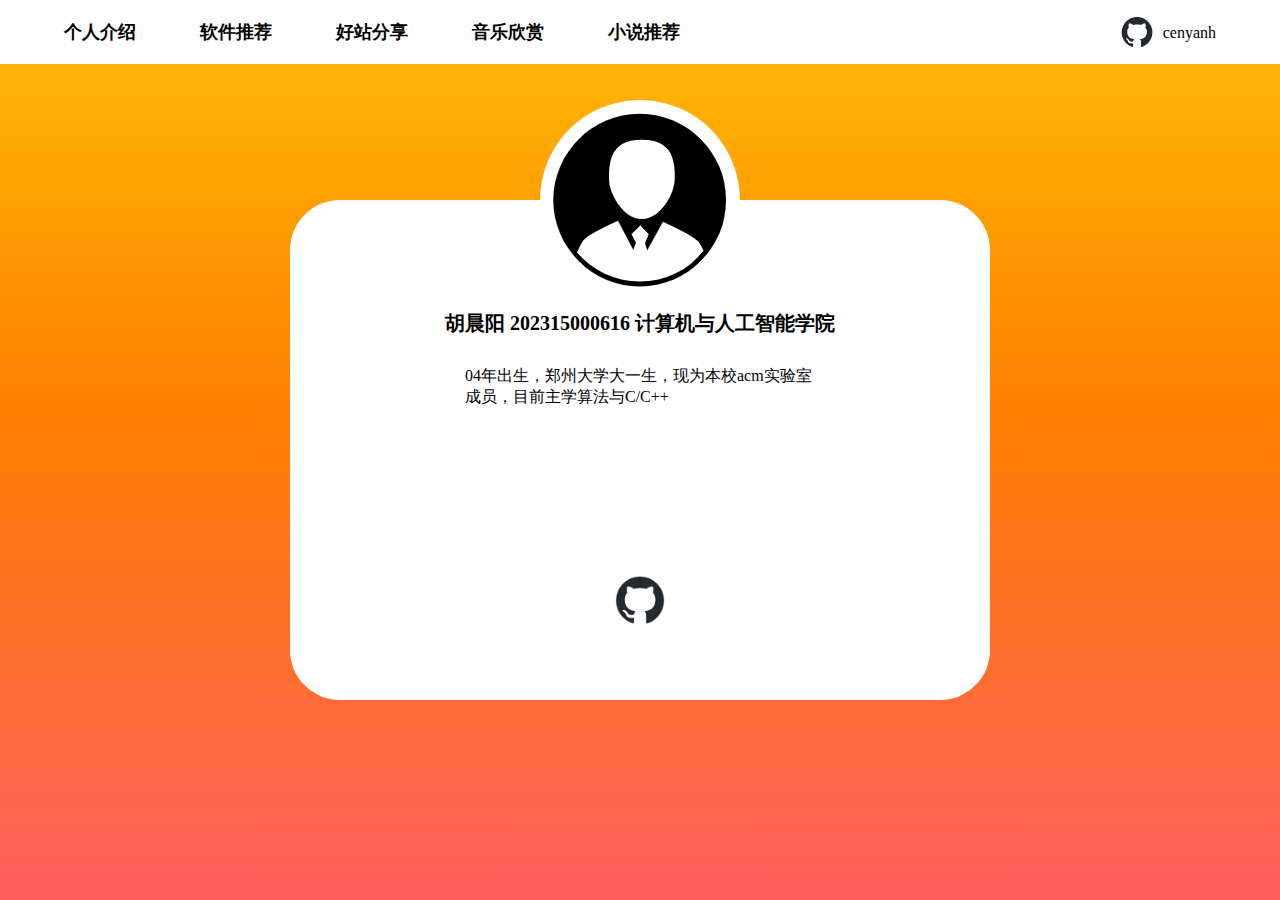
<file: index.html>
<!DOCTYPE html>
<html lang="en">
  <head>
    <meta charset="UTF-8" />
    <meta name="viewport" content="width=device-width, initial-scale=1" />
    <title>主页 | 个人介绍</title>
    <link rel="stylesheet" type="text/css" href="css/default.css" />
    <link rel="stylesheet" type="text/css" href="css/about.css" />
  </head>
  <body>
    <div class="banner">
      <p id="banner-text">个人介绍</p>
      <p id="banner-text">
        <a class="can-clicked" href="html/software.html">软件推荐</a>
      </p>
      <p id="banner-text">
        <a class="can-clicked" href="html/web_share.html">好站分享</a>
      </p>
      <p id="banner-text">
        <a class="can-clicked" href="html/music.html">音乐欣赏</a>
      </p>
      <p id="banner-text">
        <a class="can-clicked" href="html/story.html">小说推荐</a>
      </p>
      <span id="github-span">
        <a href="https://github.com/cenyanh" id="github-ref">
          <img src="res/github-mark.png" alt="我的github" id="github-img" />
        </a>
        <p id="github-name">
          <a href="https://github.com/cenyanh" id="github-name-ref">cenyanh</a>
        </p>
      </span>
    </div>
    <div id="about-panel">
      <img src="res/tx.png" alt="" id="about-tx" />
      <p id="about-name">胡晨阳 202315000616 计算机与人工智能学院</p>
      <p id="about-content">
        04年出生，郑州大学大一生，现为本校acm实验室成员，目前主学算法与C/C++
      </p>
      <a href="https://github.com/cenyanh" id="about-github-ref">
        <img src="res/github-mark.png" alt="我的github" id="about-github-img" />
      </a>
    </div>
  </body>
</html>
</file>
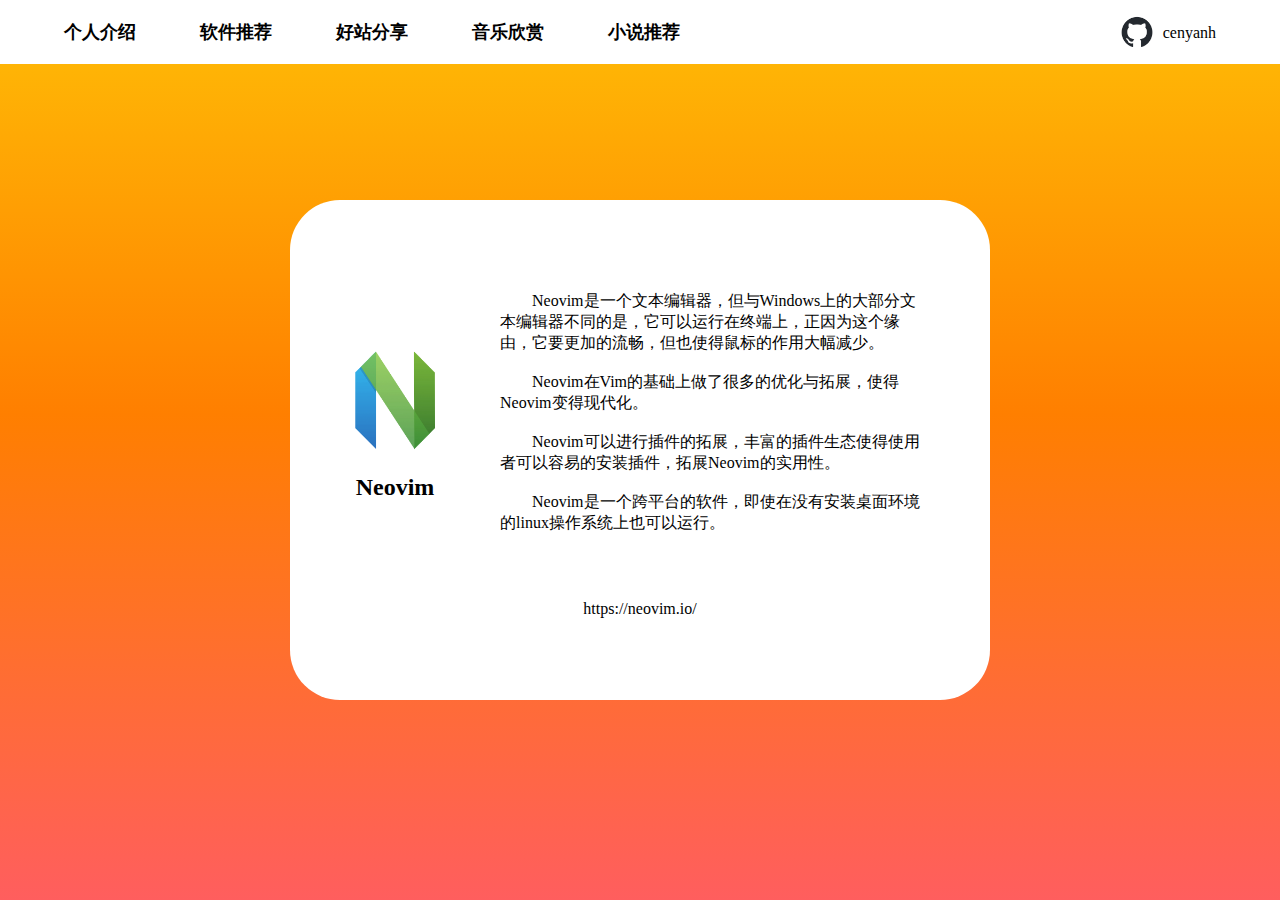
<file: html/neovim.html>
<!DOCTYPE html>
<html lang="en">
  <head>
    <meta charset="UTF-8" />
    <meta name="viewport" content="width=device-width, initial-scale=1" />
    <title>软件推荐 | Neovim</title>
    <link rel="stylesheet" type="text/css" href="../css/default.css" />
    <link rel="stylesheet" type="text/css" href="../css/software_all.css" />
  </head>
  <body>
    <div class="banner">
      <p id="banner-text">
        <a class="can-clicked" href="../index.html">个人介绍</a>
      </p>
      <p id="banner-text">
        <a class="can-clicked" href="software.html">软件推荐</a>
      </p>
      <p id="banner-text">
        <a class="can-clicked" href="web_share.html">好站分享</a>
      </p>
      <p id="banner-text">
        <a class="can-clicked" href="music.html">音乐欣赏</a>
      </p>
      <p id="banner-text">
        <a class="can-clicked" href="story.html">小说推荐</a>
      </p>
      <span id="github-span">
        <a href="https://github.com/cenyanh" id="github-ref">
          <img src="../res/github-mark.png" alt="我的github" id="github-img" />
        </a>
        <p id="github-name">
          <a href="https://github.com/cenyanh" id="github-name-ref">cenyanh</a>
        </p>
      </span>
    </div>
    <div id="about-panel">
      <a href="https://neovim.io/" id="a">
        <img src="../res/neovim.webp" alt="" id="img" />
        <p id="a-p">Neovim</p>
      </a>
      <p id="brief">
        &emsp;&emsp;Neovim是一个文本编辑器，但与Windows上的大部分文本编辑器不同的是，它可以运行在终端上，正因为这个缘由，它要更加的流畅，但也使得鼠标的作用大幅减少。
        <br /><br />
        &emsp;&emsp;Neovim在Vim的基础上做了很多的优化与拓展，使得Neovim变得现代化。
        <br /><br />
        &emsp;&emsp;Neovim可以进行插件的拓展，丰富的插件生态使得使用者可以容易的安装插件，拓展Neovim的实用性。
        <br /><br />
        &emsp;&emsp;Neovim是一个跨平台的软件，即使在没有安装桌面环境的linux操作系统上也可以运行。
      </p>
      <a href="https://neovim.io/" id="a-link">https://neovim.io/</a>
    </div>
  </body>
</html>
</file>
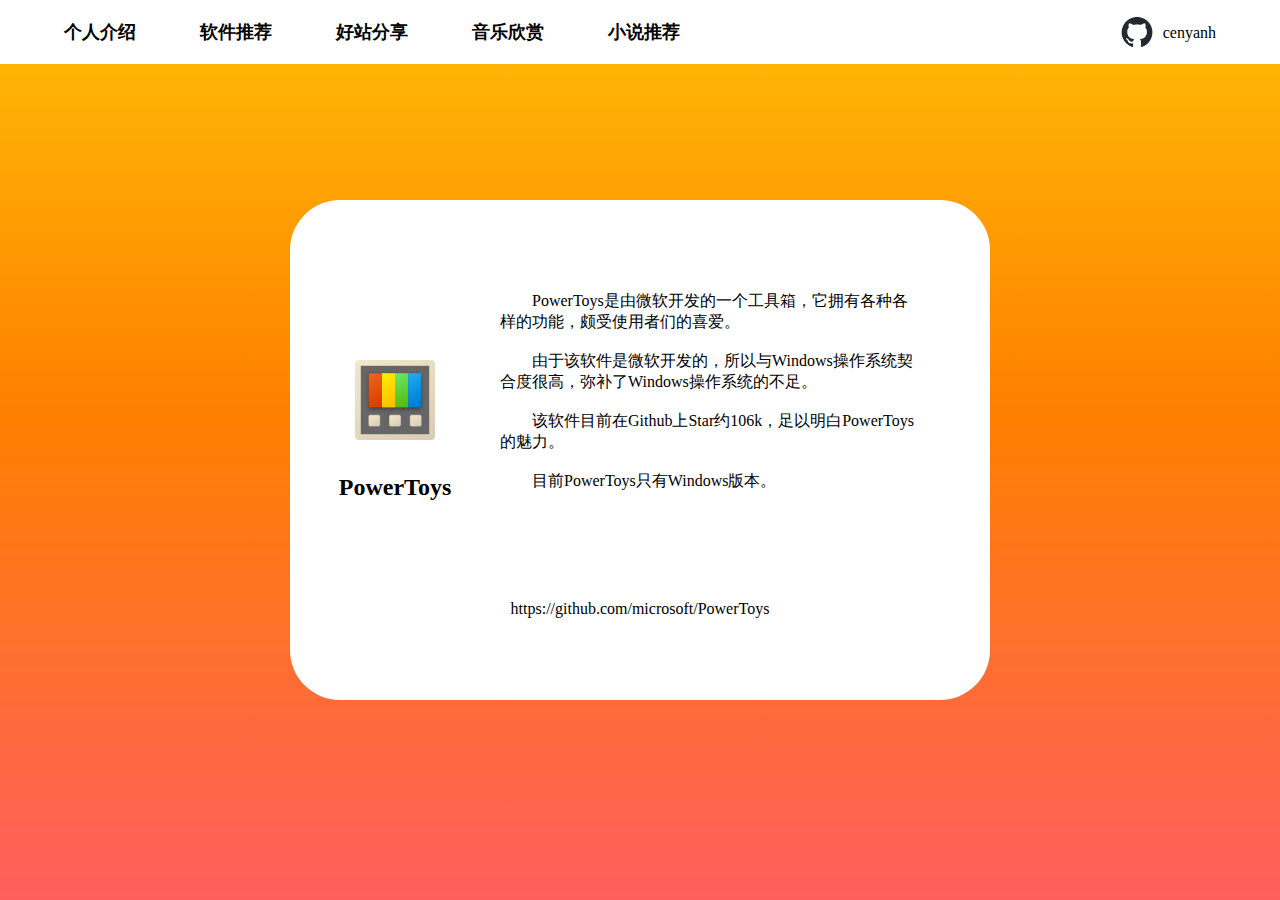
<file: html/powertoy.html>
<!DOCTYPE html>
<html lang="en">
  <head>
    <meta charset="UTF-8" />
    <meta name="viewport" content="width=device-width, initial-scale=1" />
    <title>软件推荐 | PowerToys</title>
    <link rel="stylesheet" type="text/css" href="../css/default.css" />
    <link rel="stylesheet" type="text/css" href="../css/software_all.css" />
  </head>
  <body>
    <div class="banner">
      <p id="banner-text">
        <a class="can-clicked" href="../index.html">个人介绍</a>
      </p>
      <p id="banner-text">
        <a class="can-clicked" href="software.html">软件推荐</a>
      </p>
      <p id="banner-text">
        <a class="can-clicked" href="web_share.html">好站分享</a>
      </p>
      <p id="banner-text">
        <a class="can-clicked" href="music.html">音乐欣赏</a>
      </p>
      <p id="banner-text">
        <a class="can-clicked" href="story.html">小说推荐</a>
      </p>
      <span id="github-span">
        <a href="https://github.com/cenyanh" id="github-ref">
          <img src="../res/github-mark.png" alt="我的github" id="github-img" />
        </a>
        <p id="github-name">
          <a href="https://github.com/cenyanh" id="github-name-ref">cenyanh</a>
        </p>
      </span>
    </div>
    <div id="about-panel">
      <a href="https://github.com/microsoft/PowerToys" id="a">
        <img src="../res/powertoy.png" alt="" id="img" />
        <p id="a-p">PowerToys</p>
      </a>
      <p id="brief">
        &emsp;&emsp;PowerToys是由微软开发的一个工具箱，它拥有各种各样的功能，颇受使用者们的喜爱。
        <br /><br />
        &emsp;&emsp;由于该软件是微软开发的，所以与Windows操作系统契合度很高，弥补了Windows操作系统的不足。
        <br /><br />
        &emsp;&emsp;该软件目前在Github上Star约106k，足以明白PowerToys的魅力。
        <br /><br />
        &emsp;&emsp;目前PowerToys只有Windows版本。
      </p>
      <a href="https://github.com/microsoft/PowerToys" id="a-link">
        https://github.com/microsoft/PowerToys
      </a>
    </div>
  </body>
</html>
</file>
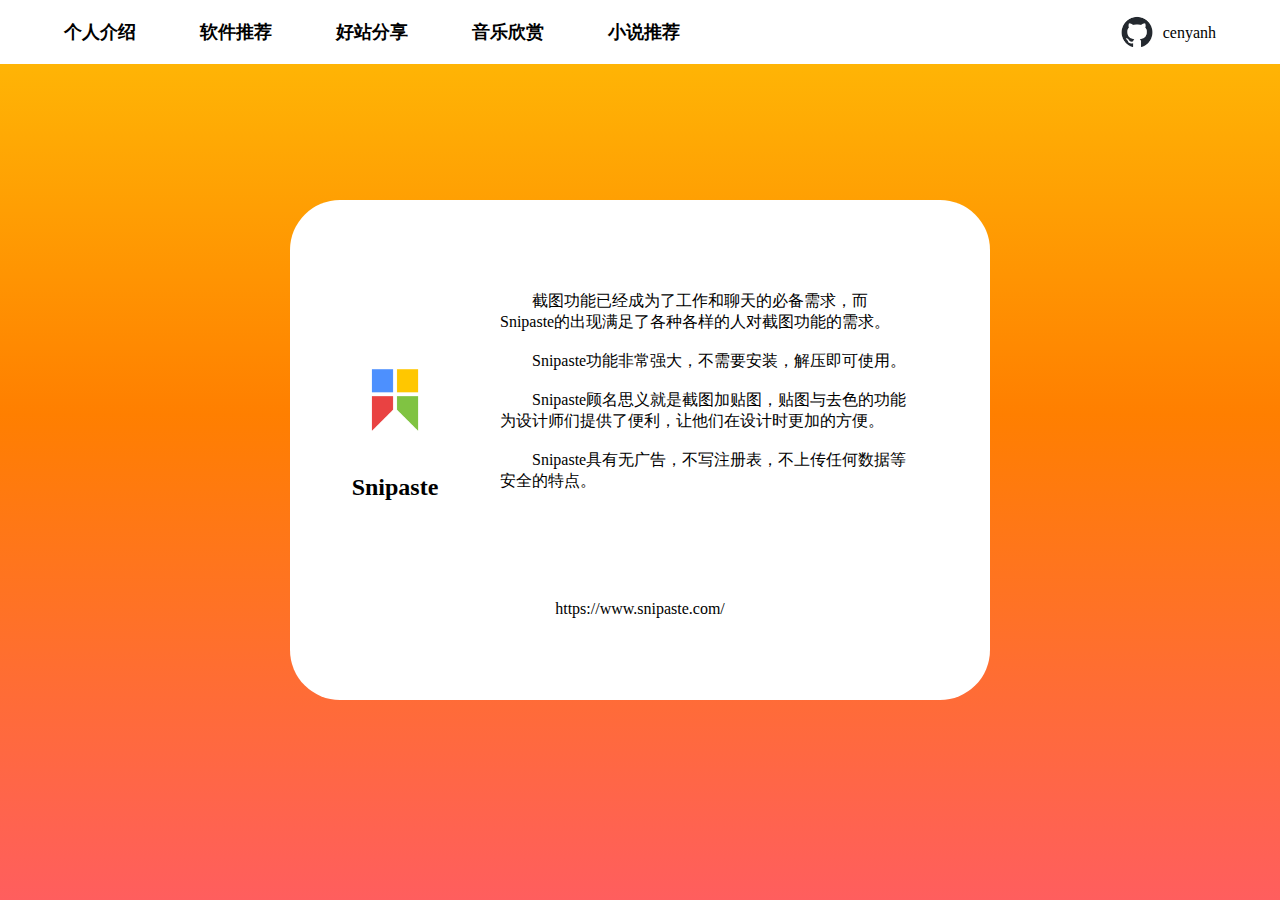
<file: html/snipaste.html>
<!DOCTYPE html>
<html lang="en">
  <head>
    <meta charset="UTF-8" />
    <meta name="viewport" content="width=device-width, initial-scale=1" />
    <title>软件推荐 | Snipaste</title>
    <link rel="stylesheet" type="text/css" href="../css/default.css" />
    <link rel="stylesheet" type="text/css" href="../css/software_all.css" />
  </head>
  <body>
    <div class="banner">
      <p id="banner-text">
        <a class="can-clicked" href="../index.html">个人介绍</a>
      </p>
      <p id="banner-text">
        <a class="can-clicked" href="software.html">软件推荐</a>
      </p>
      <p id="banner-text">
        <a class="can-clicked" href="web_share.html">好站分享</a>
      </p>
      <p id="banner-text">
        <a class="can-clicked" href="music.html">音乐欣赏</a>
      </p>
      <p id="banner-text">
        <a class="can-clicked" href="story.html">小说推荐</a>
      </p>
      <span id="github-span">
        <a href="https://github.com/cenyanh" id="github-ref">
          <img src="../res/github-mark.png" alt="我的github" id="github-img" />
        </a>
        <p id="github-name">
          <a href="https://github.com/cenyanh" id="github-name-ref">cenyanh</a>
        </p>
      </span>
    </div>
    <div id="about-panel">
      <a href="https://www.snipaste.com/" id="a">
        <img src="../res/snipaste.png" alt="" id="img" />
        <p id="a-p">Snipaste</p>
      </a>
      <p id="brief">
        &emsp;&emsp;截图功能已经成为了工作和聊天的必备需求，而Snipaste的出现满足了各种各样的人对截图功能的需求。
        <br /><br />
        &emsp;&emsp;Snipaste功能非常强大，不需要安装，解压即可使用。
        <br /><br />
        &emsp;&emsp;Snipaste顾名思义就是截图加贴图，贴图与去色的功能为设计师们提供了便利，让他们在设计时更加的方便。
        <br /><br />
        &emsp;&emsp;Snipaste具有无广告，不写注册表，不上传任何数据等安全的特点。
      </p>
      <a href="https://www.snipaste.com/" id="a-link">
        https://www.snipaste.com/
      </a>
    </div>
  </body>
</html>
</file>
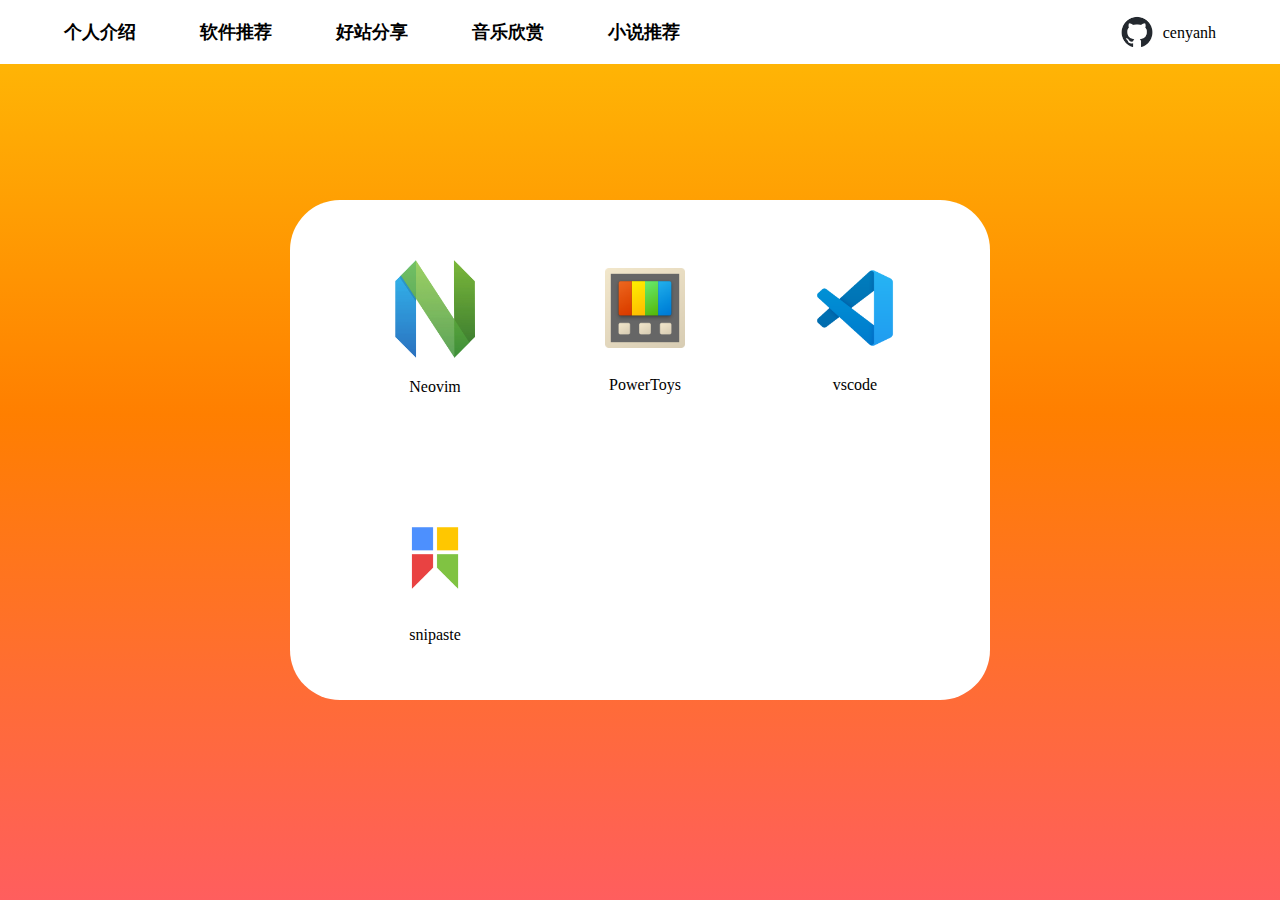
<file: html/software.html>
<!DOCTYPE html>
<html lang="en">
  <head>
    <meta charset="UTF-8" />
    <meta name="viewport" content="width=device-width, initial-scale=1" />
    <title>软件推荐</title>
    <link rel="stylesheet" type="text/css" href="../css/default.css" />
    <link rel="stylesheet" type="text/css" href="../css/software.css" />
  </head>
  <body>
    <div class="banner">
      <p id="banner-text">
        <a class="can-clicked" href="../index.html">个人介绍</a>
      </p>
      <p id="banner-text">软件推荐</p>
      <p id="banner-text">
        <a class="can-clicked" href="web_share.html">好站分享</a>
      </p>
      <p id="banner-text">
        <a class="can-clicked" href="music.html">音乐欣赏</a>
      </p>
      <p id="banner-text">
        <a class="can-clicked" href="story.html">小说推荐</a>
      </p>
      <span id="github-span">
        <a href="https://github.com/cenyanh" id="github-ref">
          <img src="../res/github-mark.png" alt="我的github" id="github-img" />
        </a>
        <p id="github-name">
          <a href="https://github.com/cenyanh" id="github-name-ref">cenyanh</a>
        </p>
      </span>
    </div>
    <div id="about-panel">
      <div id="neovim">
        <a href="neovim.html" id="neovim-a">
          <img src="../res/neovim.webp" alt="" id="neovim-img" />
          <p id="neovim-p">Neovim</p>
        </a>
      </div>
      <div id="powertoy">
        <a href="powertoy.html" id="powertoy-a">
          <img src="../res/powertoy.png" alt="" id="powertoy-img" />
          <p id="powertoy-p">PowerToys</p>
        </a>
      </div>
      <div id="vscode">
        <a href="vscode.html" id="vscode-a">
          <img src="../res/vscode.png" alt="" id="vscode-img" />
          <p id="vscode-p">vscode</p>
        </a>
      </div>
      <div id="snipaste">
        <a href="snipaste.html" id="snipaste-a">
          <img src="../res/snipaste.png" alt="" id="snipaste-img" />
          <p id="snipaste-p">snipaste</p>
        </a>
      </div>
    </div>
  </body>
</html>
</file>
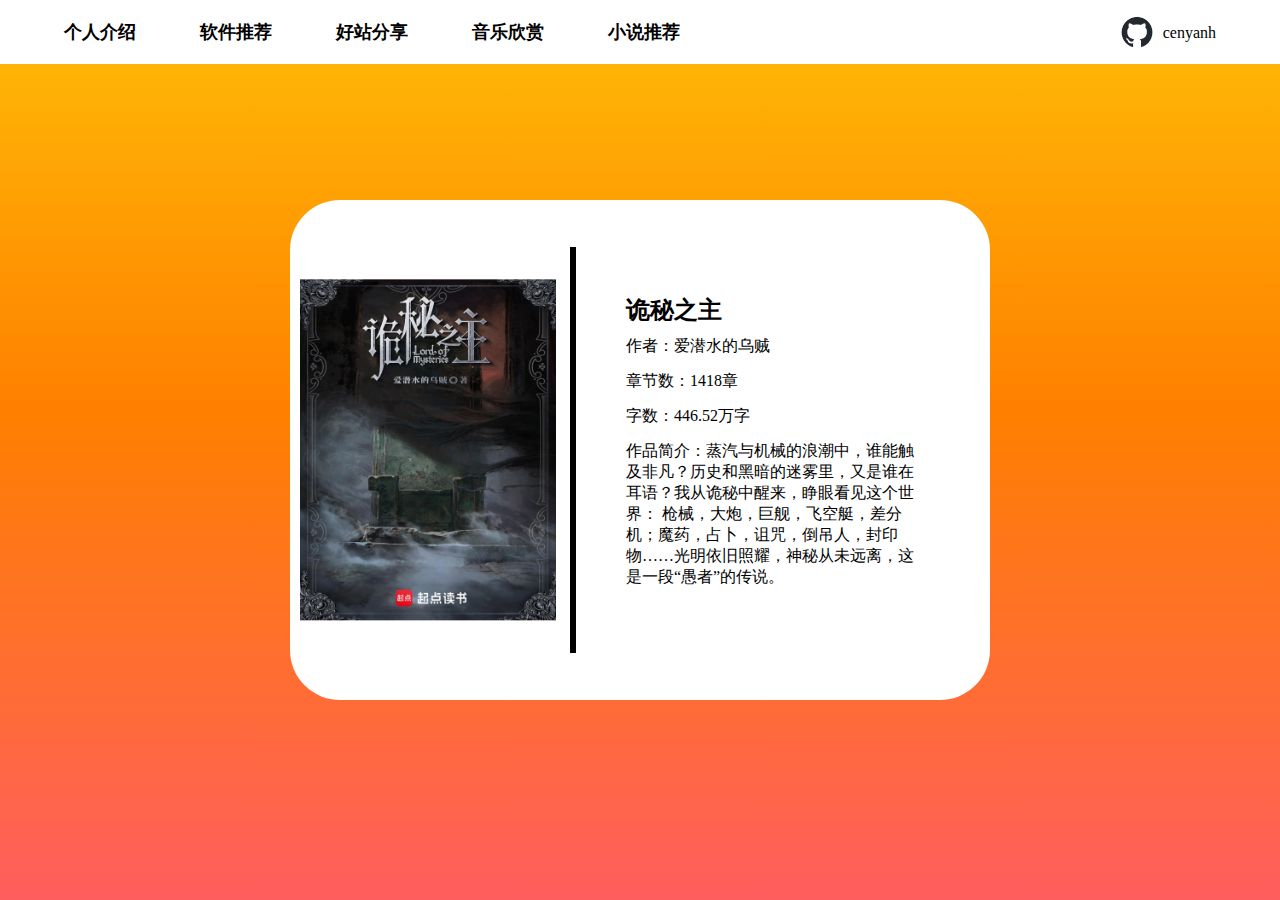
<file: html/story.html>
<!DOCTYPE html>
<html lang="en">
  <head>
    <meta charset="UTF-8" />
    <meta name="viewport" content="width=device-width, initial-scale=1" />
    <title>小说推荐</title>
    <link rel="stylesheet" type="text/css" href="../css/default.css" />
    <link rel="stylesheet" type="text/css" href="../css/story.css" />
  </head>
  <body>
    <div class="banner">
      <p id="banner-text">
        <a class="can-clicked" href="../index.html">个人介绍</a>
      </p>
      <p id="banner-text">
        <a class="can-clicked" href="software.html">软件推荐</a>
      </p>
      <p id="banner-text">
        <a class="can-clicked" href="web_share.html">好站分享</a>
      </p>
      <p id="banner-text">
        <a class="can-clicked" href="music.html">音乐欣赏</a>
      </p>
      <p id="banner-text">小说推荐</p>
      <span id="github-span">
        <a href="https://github.com/cenyanh" id="github-ref">
          <img src="../res/github-mark.png" alt="我的github" id="github-img" />
        </a>
        <p id="github-name">
          <a href="https://github.com/cenyanh" id="github-name-ref">cenyanh</a>
        </p>
      </span>
    </div>
    <div id="about-panel">
      <a href="https://www.qidian.com/book/1010868264/" id="story-a">
        <img src="../res/story.webp" alt="" id="story-img" />
      </a>
      <div id="line"></div>
      <p class="content" id="title">诡秘之主</p>
      <p class="content" id="author">作者：爱潜水的乌贼</p>
      <p class="content" id="count">章节数：1418章</p>
      <p class="content" id="font-count">字数：446.52万字</p>
      <p class="content" id="brief">
        作品简介：蒸汽与机械的浪潮中，谁能触及非凡？历史和黑暗的迷雾里，又是谁在耳语？我从诡秘中醒来，睁眼看见这个世界：
        枪械，大炮，巨舰，飞空艇，差分机；魔药，占卜，诅咒，倒吊人，封印物……光明依旧照耀，神秘从未远离，这是一段“愚者”的传说。
      </p>
    </div>
  </body>
</html>
</file>
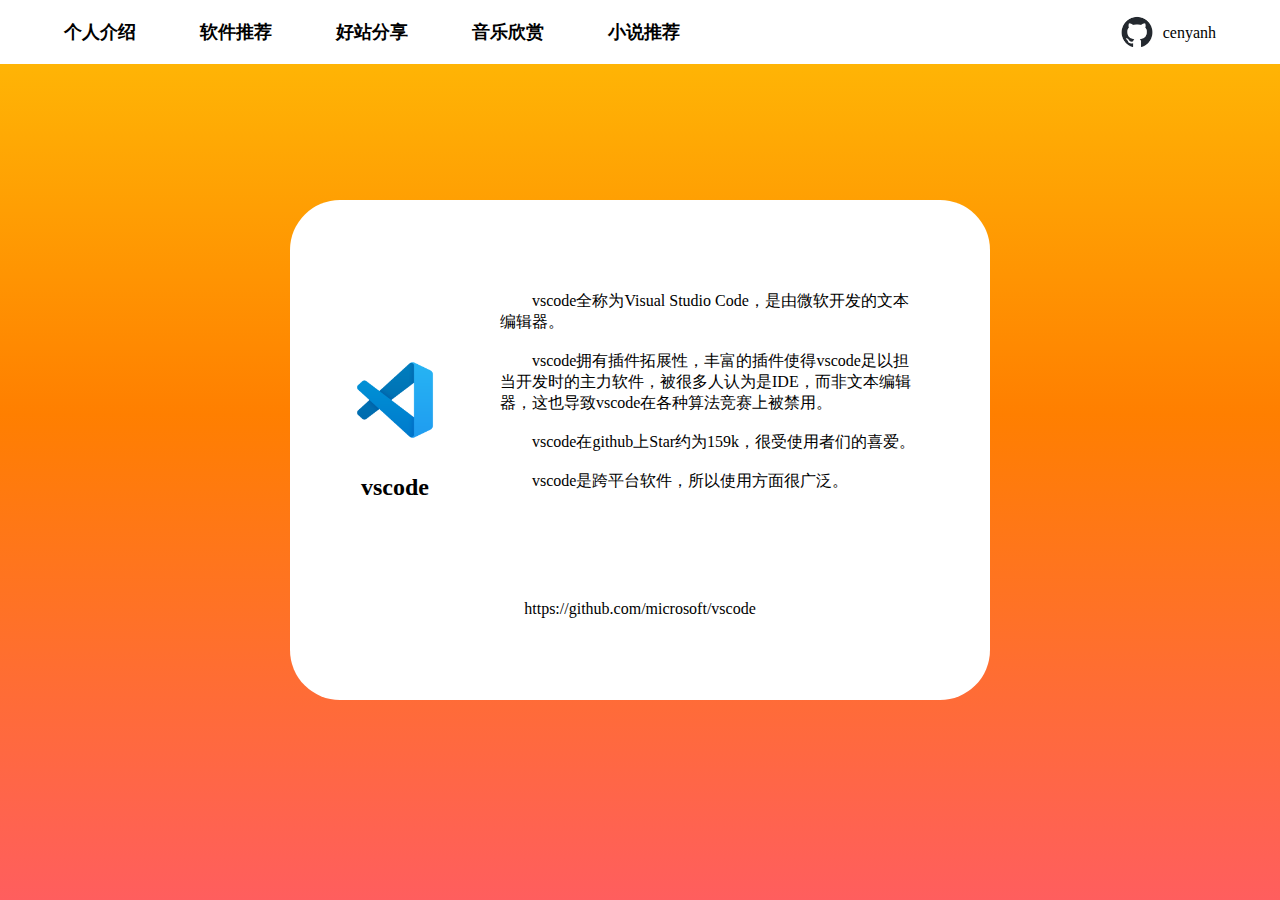
<file: html/vscode.html>
<!DOCTYPE html>
<html lang="en">
  <head>
    <meta charset="UTF-8" />
    <meta name="viewport" content="width=device-width, initial-scale=1" />
    <title>软件推荐 | vscode</title>
    <link rel="stylesheet" type="text/css" href="../css/default.css" />
    <link rel="stylesheet" type="text/css" href="../css/software_all.css" />
  </head>
  <body>
    <div class="banner">
      <p id="banner-text">
        <a class="can-clicked" href="../index.html">个人介绍</a>
      </p>
      <p id="banner-text">
        <a class="can-clicked" href="software.html">软件推荐</a>
      </p>
      <p id="banner-text">
        <a class="can-clicked" href="web_share.html">好站分享</a>
      </p>
      <p id="banner-text">
        <a class="can-clicked" href="music.html">音乐欣赏</a>
      </p>
      <p id="banner-text">
        <a class="can-clicked" href="story.html">小说推荐</a>
      </p>
      <span id="github-span">
        <a href="https://github.com/cenyanh" id="github-ref">
          <img src="../res/github-mark.png" alt="我的github" id="github-img" />
        </a>
        <p id="github-name">
          <a href="https://github.com/cenyanh" id="github-name-ref">cenyanh</a>
        </p>
      </span>
    </div>
    <div id="about-panel">
      <a href="https://github.com/microsoft/vscode" id="a">
        <img src="../res/vscode.png" alt="" id="img" />
        <p id="a-p">vscode</p>
      </a>
      <p id="brief">
        &emsp;&emsp;vscode全称为Visual Studio Code，是由微软开发的文本编辑器。
        <br /><br />
        &emsp;&emsp;vscode拥有插件拓展性，丰富的插件使得vscode足以担当开发时的主力软件，被很多人认为是IDE，而非文本编辑器，这也导致vscode在各种算法竞赛上被禁用。
        <br /><br />
        &emsp;&emsp;vscode在github上Star约为159k，很受使用者们的喜爱。
        <br /><br />
        &emsp;&emsp;vscode是跨平台软件，所以使用方面很广泛。
      </p>
      <a href="https://github.com/microsoft/vscode" id="a-link">
        https://github.com/microsoft/vscode
      </a>
    </div>
  </body>
</html>
</file>
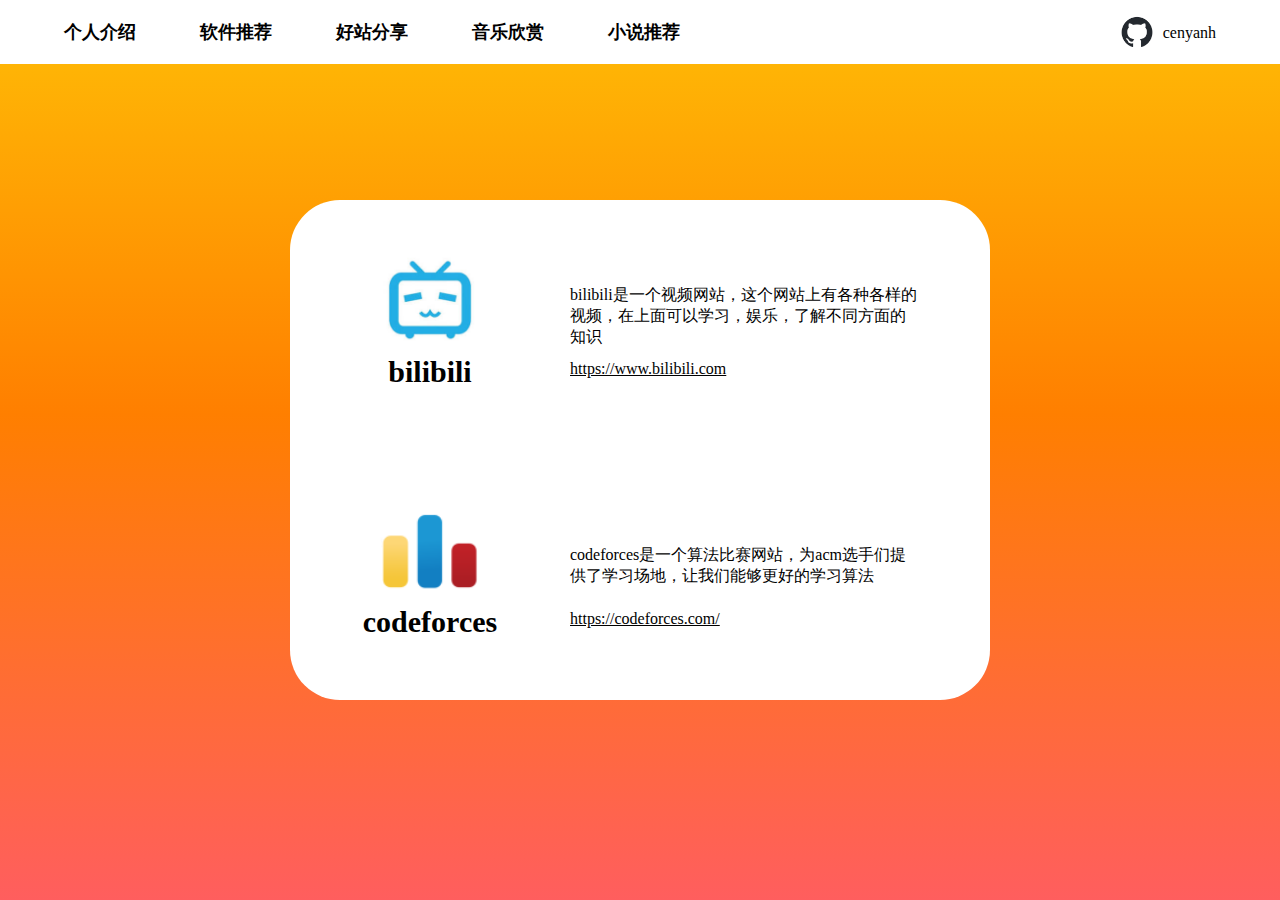
<file: html/web_share.html>
<!DOCTYPE html>
<html lang="en">
  <head>
    <meta charset="UTF-8" />
    <meta name="viewport" content="width=device-width, initial-scale=1" />
    <title>好站分享</title>
    <link rel="stylesheet" type="text/css" href="../css/default.css" />
    <link rel="stylesheet" type="text/css" href="../css/web_share.css" />
  </head>
  <body>
    <div class="banner">
      <p id="banner-text">
        <a class="can-clicked" href="../index.html">个人介绍</a>
      </p>
      <p id="banner-text">
        <a class="can-clicked" href="software.html">软件推荐</a>
      </p>
      <p id="banner-text">好站分享</p>
      <p id="banner-text">
        <a class="can-clicked" href="music.html">音乐欣赏</a>
      </p>
      <p id="banner-text">
        <a class="can-clicked" href="story.html">小说推荐</a>
      </p>
      <span id="github-span">
        <a href="https://github.com/cenyanh" id="github-ref">
          <img src="../res/github-mark.png" alt="我的github" id="github-img" />
        </a>
        <p id="github-name">
          <a href="https://github.com/cenyanh" id="github-name-ref">cenyanh</a>
        </p>
      </span>
      <div id="about-panel">
        <a href="https://www.bilibili.com" class="web-a">
          <img src="../res/bilibili.jpeg" alt="" id="bilibili-img" />
          <div><p id="bilibili">bilibili</p></div>
        </a>
        <p id="bilibili-text">
          bilibili是一个视频网站，这个网站上有各种各样的视频，在上面可以学习，娱乐，了解不同方面的知识
        </p>
        <a href="https://www.bilibili.com" id="bilibili-link">
          https://www.bilibili.com
        </a>
        <a href="https://codeforces.com/" class="web-a">
          <img src="../res/codeforces.png" alt="" id="codeforces-img" />
          <div><p id="codeforces">codeforces</p></div>
        </a>
        <p id="codeforces-text">
          codeforces是一个算法比赛网站，为acm选手们提供了学习场地，让我们能够更好的学习算法
        </p>
        <a href="https://codeforces.com/" id="codeforces-link">
          https://codeforces.com/
        </a>
      </div>
    </div>
  </body>
</html>
</file>
<file: css/default.css>
body {
  margin: auto;
  width: 100;
  height: 100vh;
  background: rgb(255, 94, 94);
  background: linear-gradient(
    0deg,
    rgba(255, 94, 94, 1) 0%,
    rgba(255, 127, 0, 1) 54%,
    rgba(255, 190, 6, 1) 100%
  );
}
.banner {
  margin-left: 0;
  height: 64px;
  position: fixed;
  width: 100%;
  background-color: white;
}

.can-clicked {
  text-decoration: none;
  color: black;
}

.can-clicked:hover {
  color: rgb(2, 163, 232);
}

#banner-text {
  width: fit-content;
  height: 100%;
  align-content: center;
  font-size: 18px;
  font-weight: bold;
  margin-top: auto;
  margin-bottom: auto;
  margin-left: 5%;
  float: left;
}

#banner-text:hover {
  font-size: 24px;
  transform: translate(-10px, 0);
  transition: 0.25s;
}

#github-span {
  float: right;
  width: fit-content;
  margin-right: 5%;
  padding-top: 16px;
  padding-bottom: 16px;
}

#github-ref {
  float: left;
}

#github-img {
  height: 32px;
}

#github-name {
  float: right;
  margin-left: 10px;
  margin-top: 8px;
}

#github-name-ref {
  text-decoration: none;
  color: black;
}

#github-name-ref:hover {
  color: rgb(2, 163, 232);
}

#about-panel {
  background-color: white;
  position: absolute;
  width: 700px;
  height: 500px;
  top: 50vh;
  left: 50%;
  transform: translate(-50%, -50%);
  border-radius: 50px;
}
</file>
<file: css/about.css>
#about-tx {
  position: absolute;
  left: 50%;
  transform: translate(-50%, -50%);
  background-color: white;
  border-radius: 50%;
  border-width: 1px;
}

#about-name {
  position: absolute;
  font-size: 20px;
  font-weight: bold;
  width: max-content;
  left: 50%;
  top: 18%;
  transform: translate(-50%, 0);
}

#about-content {
  position: absolute;
  font-weight: 400;
  left: 50%;
  top: 30%;
  transform: translate(-50%, 0);
}

#about-github-ref {
  position: absolute;
  top: 75%;
  left: 50%;
  transform: translate(-50%, 0);
}

#about-github-img {
  width: 50px;
}
</file>
<file: css/software_all.css>
#a {
  text-decoration: none;
  color: black;
  left: 10%;
  top: 50%;
  transform: translate(0, -50%);
}

#a:hover {
  color: rgb(2, 163, 232);
}

#a-p {
  position: absolute;
  font-size: 24px;
  font-weight: bold;
  top: 50%;
  left: 15%;
  transform: translate(-50%, 0);
}

#img {
  position: absolute;
  width: 80px;
  top: 40%;
  left: 15%;
  transform: translate(-50%, -50%);
}

#brief {
  position: absolute;
  width: 60%;
  left: 30%;
  top: 15%;
}

#a-link {
  position: absolute;
  text-decoration: none;
  color: black;
  top: 80%;
  left: 50%;
  transform: translate(-50%, 0);
}

#a-link:hover {
  color: rgb(2, 163, 232);
}
</file>
<file: css/software.css>
#neovim {
  position: absolute;
  top: 12%;
  left: 15%;
  width: 80px;
  height: 100px;
}

#neovim-img {
  width: 80px;
}

#neovim-a {
  text-decoration: none;
  color: black;
}

#neovim-a:hover {
  color: rgb(2, 163, 232);
}

#neovim-p {
  position: absolute;
  left: 50%;
  transform: translate(-50%, 0);
}

#powertoy {
  position: absolute;
  top: 12%;
  left: 45%;
  width: 80px;
  height: 100px;
}

#powertoy-img {
  position: absolute;
  width: 80px;
  top: 8px;
}

#powertoy-a {
  text-decoration: none;
  color: black;
}

#powertoy-a:hover {
  color: rgb(2, 163, 232);
}

#powertoy-p {
  position: absolute;
  left: 50%;
  top: 100%;
  transform: translate(-50%, 0);
}

#vscode {
  position: absolute;
  top: 12%;
  left: 75%;
  width: 80px;
  height: 100px;
}

#vscode-img {
  position: absolute;
  width: 80px;
  top: 8px;
}

#vscode-a {
  text-decoration: none;
  color: black;
}

#vscode-a:hover {
  color: rgb(2, 163, 232);
}

#vscode-p {
  position: absolute;
  left: 50%;
  top: 100%;
  transform: translate(-50%, 0);
}

#snipaste {
  position: absolute;
  top: 62%;
  left: 15%;
  width: 80px;
  height: 100px;
}

#snipaste-img {
  position: absolute;
  width: 80px;
  top: 8px;
}

#snipaste-a {
  text-decoration: none;
  color: black;
}

#snipaste-a:hover {
  color: rgb(2, 163, 232);
}

#snipaste-p {
  position: absolute;
  left: 50%;
  top: 100%;
  transform: translate(-50%, 0);
}
</file>
<file: css/story.css>
#story-img {
  position: absolute;
  width: 256px;
  top: 50%;
  left: 10px;
  transform: translate(0, -50%);
}

#line {
  position: absolute;
  height: 400px;
  width: 0px;
  border-style: solid;
  top: 50%;
  left: 40%;
  transform: translate(0, -50%);
}

#title {
  font-weight: bold;
  font-size: 24px;
  top: 14%;
}

#author {
  top: 24%;
}

#count {
  top: 31%;
}

#font-count {
  top: 38%;
}

#brief {
  top: 45%;
}

.content {
  position: absolute;
  left: 48%;
  width: 300px;
}
</file>
<file: css/web_share.css>
#bilibili {
  position: absolute;
  font-size: 30px;
  font-weight: bold;
  left: 20%;
  top: 25%;
  transform: translate(-50%, 0);
}

#codeforces {
  position: absolute;
  font-size: 30px;
  font-weight: bold;
  left: 20%;
  top: 75%;
  transform: translate(-50%, 0);
}

#bilibili-img {
  position: absolute;
  width: 100px;
  left: 20%;
  top: 10%;
  transform: translate(-50%, 0);
}

#codeforces-img {
  position: absolute;
  width: 100px;
  left: 20%;
  top: 60%;
  transform: translate(-50%, 0);
}

#bilibili-text {
  position: absolute;
  left: 40%;
  top: 20%;
  width: 50%;
  transform: translate(0, -50%);
}

#codeforces-text {
  position: absolute;
  left: 40%;
  top: 70%;
  width: 50%;
  transform: translate(0, -50%);
}

#bilibili-link {
  position: absolute;
  left: 40%;
  top: 32%;
  color: black;
}

#bilibili-link:hover {
  color: rgb(2, 163, 232);
}

#codeforces-link {
  position: absolute;
  left: 40%;
  top: 82%;
  color: black;
}

#codeforces-link:hover {
  color: rgb(2, 163, 232);
}

.web-a {
  color: black;
  text-decoration: none;
}

.web-a:hover {
  color: rgb(2, 163, 232);
}
</file>
